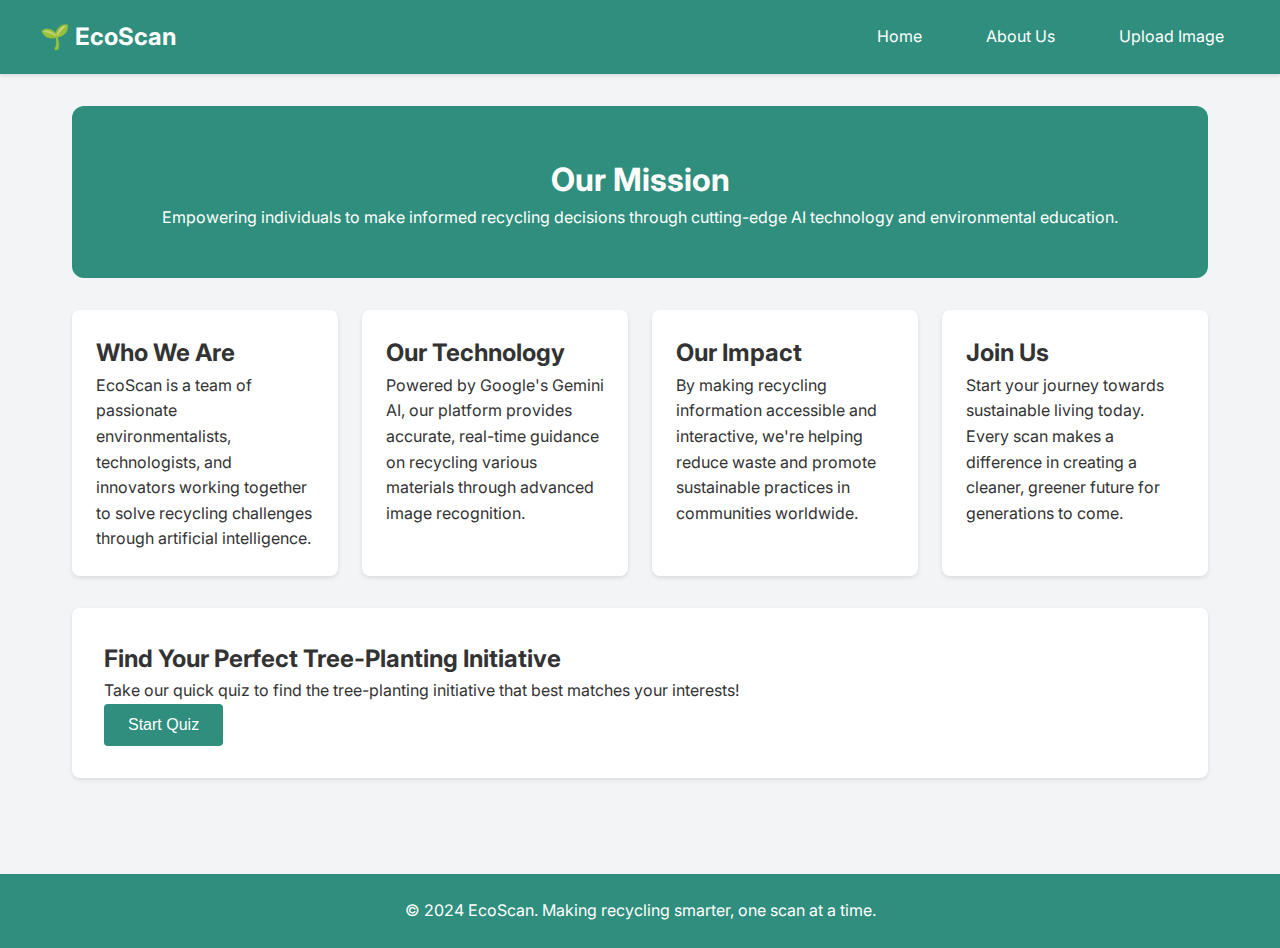
<file: templates/about.html>
<!DOCTYPE html>
<html lang="en">
<head>
    <meta charset="UTF-8">
    <meta name="viewport" content="width=device-width, initial-scale=1.0">
    <title>EcoScan - About Us</title>
    <link href="https://fonts.googleapis.com/css2?family=Inter:wght@400;500;600;700&display=swap" rel="stylesheet">
    <script src="https://cdnjs.cloudflare.com/ajax/libs/jquery/3.7.1/jquery.min.js"></script>
    <style>
        * {
            margin: 0;
            padding: 0;
            box-sizing: border-box;
        }

        body {
            font-family: 'Inter', sans-serif;
            background-color: #f3f4f6;
            line-height: 1.6;
            color: #333;
        }

        .navbar {
            background-color:#2f8e7d;
            padding: 1rem 2rem;
            box-shadow: 0 2px 4px rgba(0,0,0,0.1);
        }

        .nav-content {
            max-width: 1200px;
            margin: 0 auto;
            display: flex;
            justify-content: space-between;
            align-items: center;
        }

        .nav-brand {
            display: flex;
            align-items: center;
            color: white;
            font-size: 1.5rem;
            font-weight: 700;
            text-decoration: none;
        }

        .nav-links {
            display: flex;
            gap: 2rem;
        }

        .nav-links a {
            color: white;
            text-decoration: none;
            padding: 0.5rem 1rem;
            border-radius: 4px;
            transition: background-color 0.3s;
        }

        .nav-links a:hover {
            background-color: rgba(255,255,255,0.1);
        }

        .container {
            max-width: 1200px;
            margin: 0 auto;
            padding: 2rem;
        }

        .hero {
            background-color: #2f8e7d;
            color: white;
            padding: 3rem;
            border-radius: 12px;
            margin-bottom: 2rem;
            text-align: center;
        }

        .grid {
            display: grid;
            grid-template-columns: repeat(auto-fit, minmax(250px, 1fr));
            gap: 1.5rem;
            margin-bottom: 2rem;
        }

        .card {
            background: white;
            padding: 1.5rem;
            border-radius: 8px;
            box-shadow: 0 2px 4px rgba(0,0,0,0.1);
        }

        .quiz-section {
            background: white;
            padding: 2rem;
            border-radius: 8px;
            box-shadow: 0 2px 4px rgba(0,0,0,0.1);
            margin-bottom: 2rem;
        }

        .question-container {
            margin-bottom: 1.5rem;
        }

        .radio-group {
            display: flex;
            flex-direction: column;
            gap: 1rem;
            margin: 1rem 0;
        }

        .radio-option {
            display: flex;
            align-items: center;
            gap: 0.5rem;
            cursor: pointer;
        }

        .button {
            background-color: #2f8e7d;
            color: white;
            padding: 0.75rem 1.5rem;
            border: none;
            border-radius: 4px;
            cursor: pointer;
            font-size: 1rem;
            transition: background-color 0.3s;
        }

        .button:hover {
            background-color: #2f8e7d;
        }

        .result-card {
            border: 1px solid#2f8e7d;
            padding: 1.5rem;
            border-radius: 8px;
            margin-bottom: 1rem;
        }

        .footer {
            background-color:#2f8e7d;
            color: white;
            text-align: center;
            padding: 1.5rem;
            margin-top: 2rem;
        }

        @media (max-width: 768px) {
            .nav-content {
                flex-direction: column;
                gap: 1rem;
            }
            
            .nav-links {
                flex-direction: column;
                align-items: center;
            }
            
            .container {
                padding: 1rem;
            }
            
            .hero {
                padding: 2rem 1rem;
            }
        }
    </style>
</head>
<body>
    <nav class="navbar">
        <div class="nav-content">
            <a href="/" class="nav-brand">🌱 EcoScan</a>
            <div class="nav-links">
                <a href="/">Home</a>
                <a href="/about">About Us</a>
                <a href="/upload">Upload Image</a>
            </div>
        </div>
    </nav>

    <div class="container">
        <div class="hero">
            <h1>Our Mission</h1>
            <p>Empowering individuals to make informed recycling decisions through cutting-edge AI technology and environmental education.</p>
        </div>

        <div class="grid">
            <div class="card">
                <h2>Who We Are</h2>
                <p>EcoScan is a team of passionate environmentalists, technologists, and innovators working together to solve recycling challenges through artificial intelligence.</p>
            </div>
            <div class="card">
                <h2>Our Technology</h2>
                <p>Powered by Google's Gemini AI, our platform provides accurate, real-time guidance on recycling various materials through advanced image recognition.</p>
            </div>
            <div class="card">
                <h2>Our Impact</h2>
                <p>By making recycling information accessible and interactive, we're helping reduce waste and promote sustainable practices in communities worldwide.</p>
            </div>
            <div class="card">
                <h2>Join Us</h2>
                <p>Start your journey towards sustainable living today. Every scan makes a difference in creating a cleaner, greener future for generations to come.</p>
            </div>
        </div>

        <div class="quiz-section" id="quiz-section">
            <h2>Find Your Perfect Tree-Planting Initiative</h2>
            <div id="quiz-start" class="text-center">
                <p>Take our quick quiz to find the tree-planting initiative that best matches your interests!</p>
                <button class="button" onclick="startQuiz()">Start Quiz</button>
            </div>
            <div id="quiz-questions" style="display: none;">
                <!-- Questions will be inserted here by JavaScript -->
            </div>
            <div id="quiz-results" style="display: none;">
                <!-- Results will be inserted here by JavaScript -->
            </div>
        </div>
    </div>

    <footer class="footer">
        <p>© 2024 EcoScan. Making recycling smarter, one scan at a time.</p>
    </footer>

    <script>
        const questions = [
            {
                question: "What interests you most about environmental conservation?",
                options: [
                    "Community engagement and education",
                    "Direct environmental impact",
                    "Supporting local farmers and agriculture",
                    "Global climate change initiatives"
                ]
            },
            {
                question: "How would you prefer to contribute to environmental causes?",
                options: [
                    "Regular small donations",
                    "One-time larger donations",
                    "Volunteering and hands-on work",
                    "Spreading awareness and education"
                ]
            },
            {
                question: "Which area would you like your contribution to impact most?",
                options: [
                    "Urban greening projects",
                    "Rural farming communities",
                    "Forest restoration",
                    "Community education programs"
                ]
            }
        ];

        const organizations = [
            {
                name: "ISCI Foundation",
                url: "https://www.iscifoundation.org/donate-trees",
                description: "Perfect for those interested in community development and sustainable farming.",
                focus: ["Community engagement", "Sustainable farming", "Regular donations"]
            },
            {
                name: "One Tree for Everyone",
                url: "https://www.onetreeforeveryone.org/",
                description: "Ideal for those focused on nationwide awareness and mass plantation drives.",
                focus: ["Awareness", "Mass plantation", "Education"]
            },
            {
                name: "Nelda",
                url: "https://nelda.org.in/donate-tree/",
                description: "Great for those who want to contribute through volunteering and hands-on work.",
                focus: ["Volunteering", "Urban greening", "Direct impact"]
            },
            {
                name: "Hydragreens Foundation",
                url: "https://www.hydragreens.org/take-action",
                description: "Best for those interested in comprehensive environmental restoration and climate action.",
                focus: ["Climate action", "Water conservation", "Biodiversity"]
            }
        ];

        let currentQuestion = 0;
        let answers = [];

        function startQuiz() {
            document.getElementById('quiz-start').style.display = 'none';
            document.getElementById('quiz-questions').style.display = 'block';
            showQuestion();
        }

        function showQuestion() {
            const questionHTML = `
                <div class="question-container">
                    <h3>${questions[currentQuestion].question}</h3>
                    <div class="radio-group">
                        ${questions[currentQuestion].options.map((option, index) => `
                            <label class="radio-option">
                                <input type="radio" name="question${currentQuestion}" value="${option}">
                                ${option}
                            </label>
                        `).join('')}
                    </div>
                    <button class="button" onclick="handleAnswer()">Next</button>
                </div>
            `;
            document.getElementById('quiz-questions').innerHTML = questionHTML;
        }

        function handleAnswer() {
            const selectedOption = document.querySelector(`input[name="question${currentQuestion}"]:checked`);
            if (!selectedOption) {
                alert('Please select an answer before continuing.');
                return;
            }

            answers.push(selectedOption.value);
            
            if (currentQuestion < questions.length - 1) {
                currentQuestion++;
                showQuestion();
            } else {
                showResults();
            }
        }

        function showResults() {
            document.getElementById('quiz-questions').style.display = 'none';
            const resultsDiv = document.getElementById('quiz-results');
            resultsDiv.style.display = 'block';

            // Simple matching algorithm - you can make this more sophisticated
            const recommendedOrg = organizations[Math.floor(Math.random() * organizations.length)];

            const resultsHTML = `
                <div class="result-card">
                    <h3>Based on your responses, we recommend:</h3>
                    <h4>${recommendedOrg.name}</h4>
                    <p>${recommendedOrg.description}</p>
                    <button class="button" onclick="window.open('${recommendedOrg.url}', '_blank')">
                        Visit Website
                    </button>
                </div>
                <h3>Other Great Organizations</h3>
                ${organizations
                    .filter(org => org.name !== recommendedOrg.name)
                    .map(org => `
                        <div class="result-card">
                            <h4>${org.name}</h4>
                            <p>${org.description}</p>
                            <button class="button" onclick="window.open('${org.url}', '_blank')">
                                Learn More
                            </button>
                        </div>
                    `).join('')}
                <button class="button" onclick="resetQuiz()" style="margin-top: 1rem;">Take Quiz Again</button>
            `;
            
            resultsDiv.innerHTML = resultsHTML;
        }

        function resetQuiz() {
            currentQuestion = 0;
            answers = [];
            document.getElementById('quiz-results').style.display = 'none';
            document.getElementById('quiz-start').style.display = 'block';
        }
    </script>
</body>
</html>
</file>
